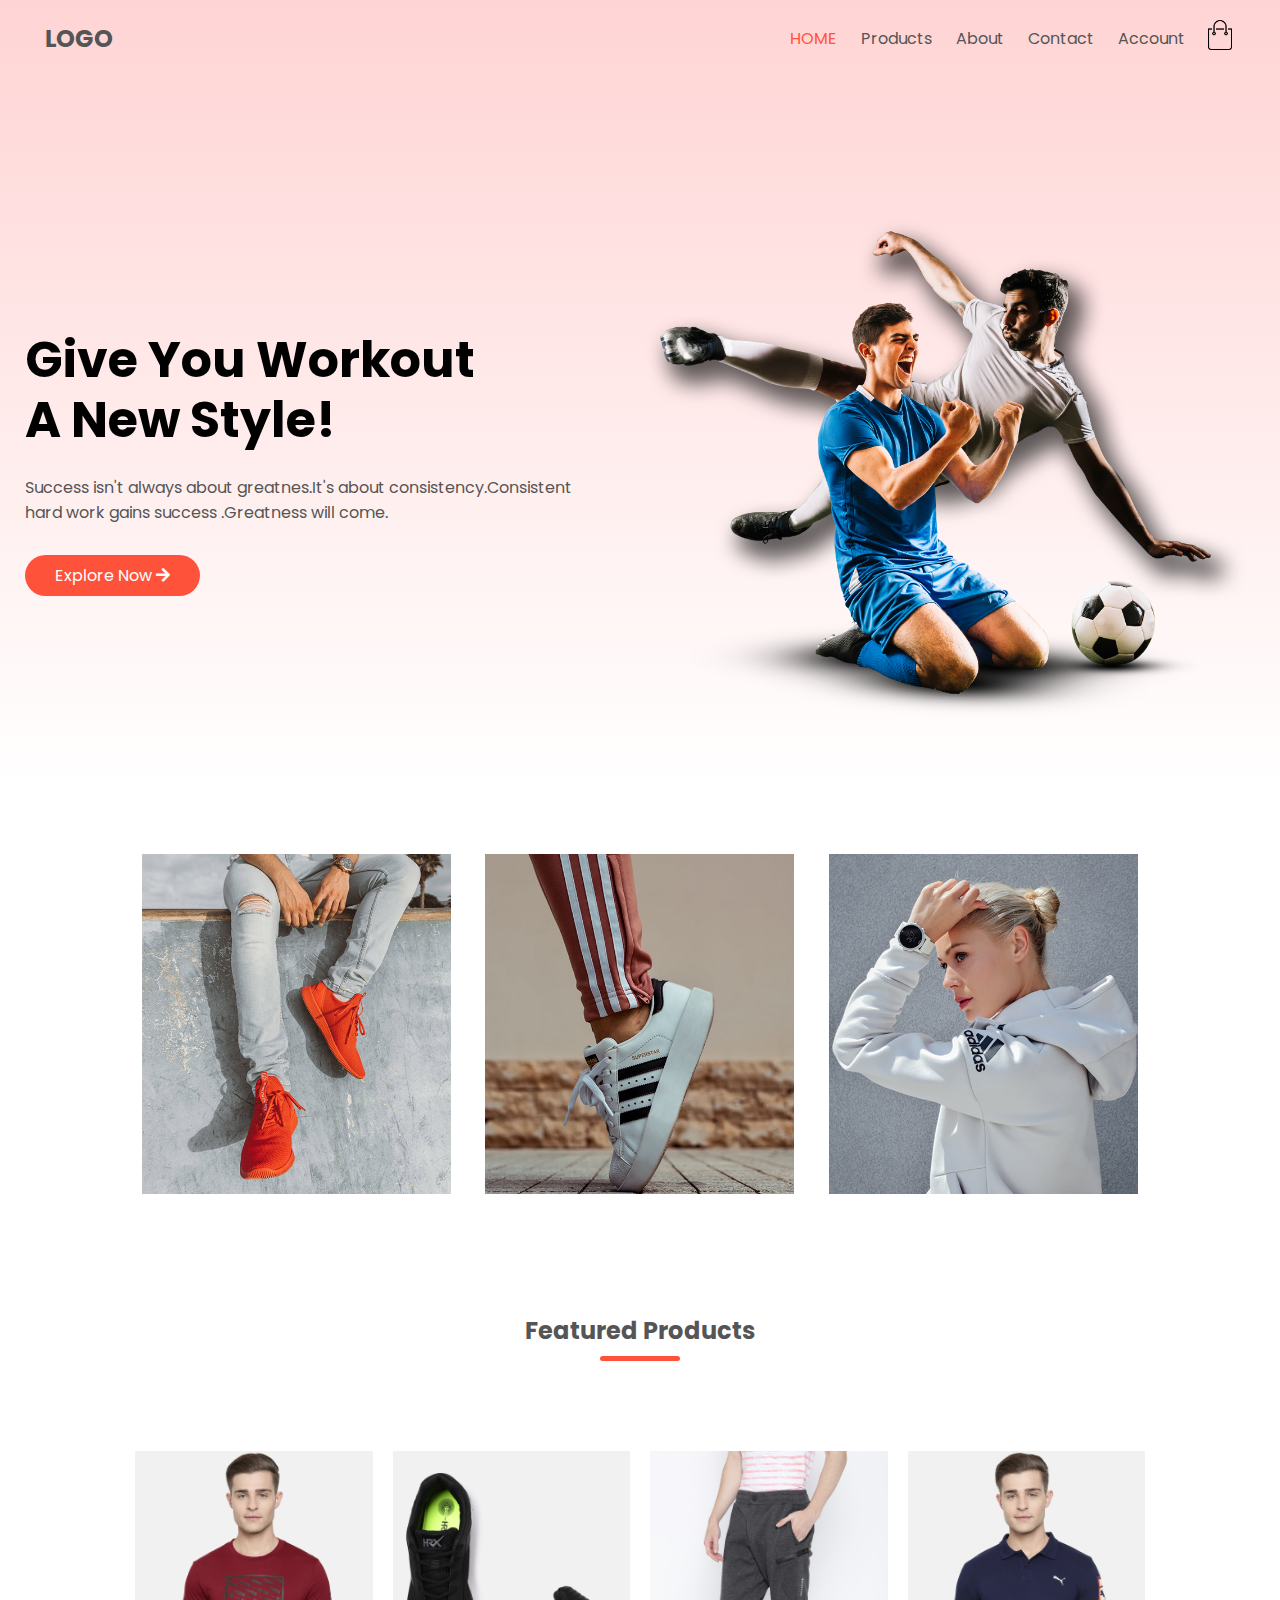
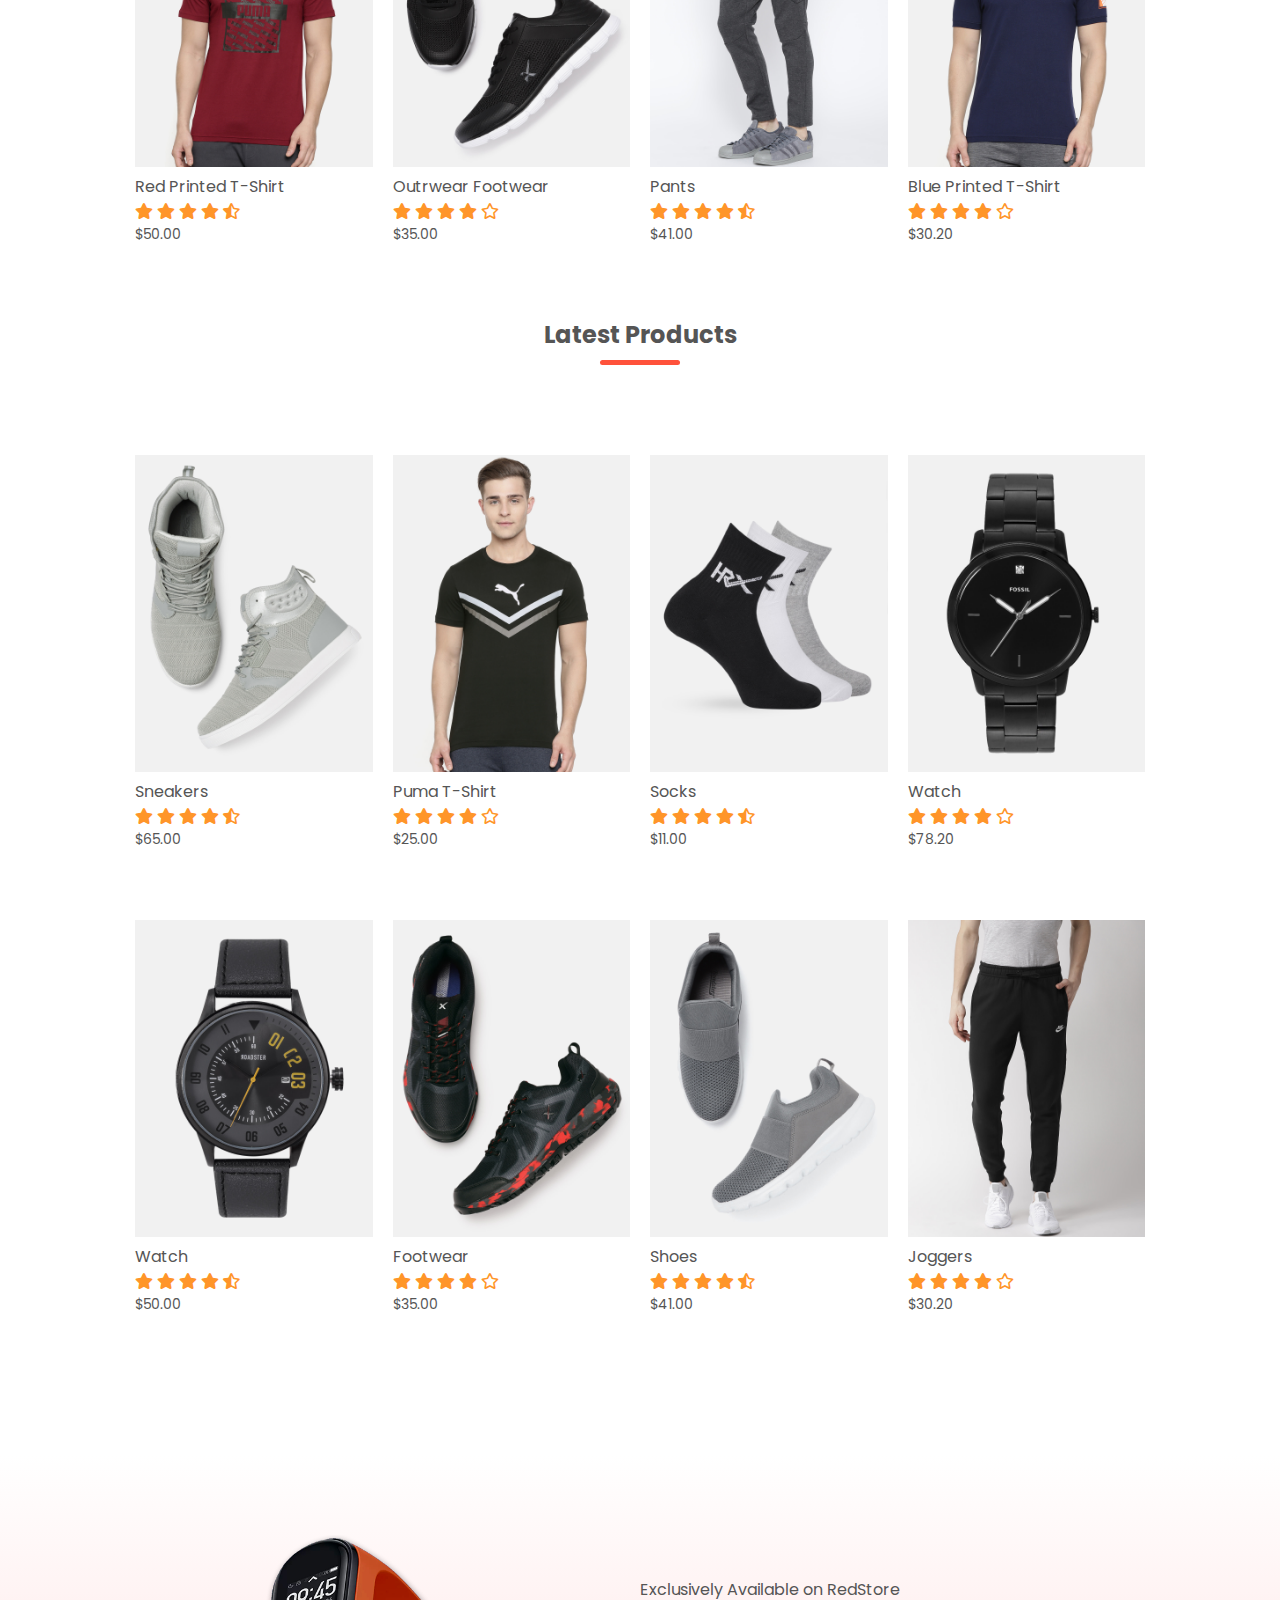
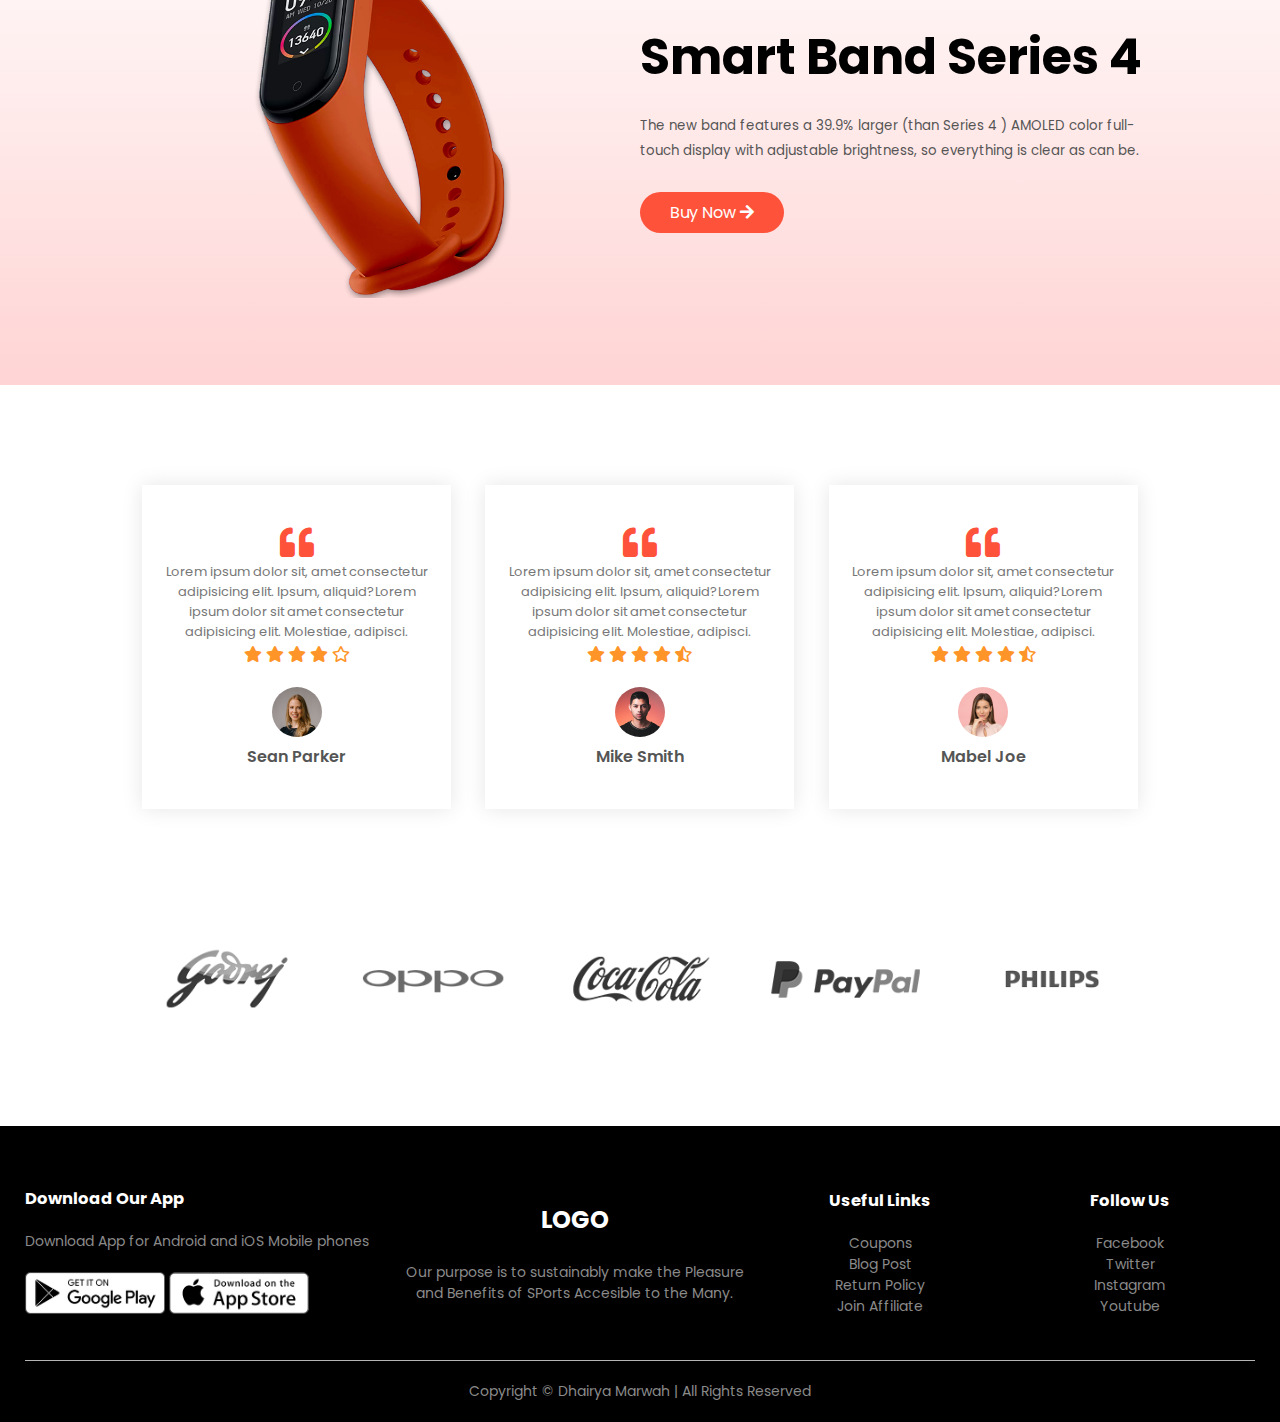
<file: index.html>
<!DOCTYPE html>
<html lang="en">

<head>
    <meta charset="UTF-8" />
    <meta http-equiv="X-UA-Compatible" content="IE=edge" />
    <meta name="viewport" content="width=device-width, initial-scale=1.0" />
    <title>Store | E-Commerce Website</title>
    <link rel="stylesheet" href="style.css" />
    <link rel="stylesheet" href="https://cdnjs.cloudflare.com/ajax/libs/font-awesome/5.15.3/css/all.min.css" />
    <style>
        .uppercase{
            text-transform: uppercase;
            /* font-size: 22px; */
            color: #ff523b;
        }
        
    </style>
</head>

<body>
    
    <div class="header">
        <div class="container">
            <div class="navbar">
                <div class="logo">
                   <!-- <a href="index.html"> <img src="images/logo.png" width="125px" alt="" /></a> -->
                   <a href="index.html"> <b>LOGO</b> </a>
                </div>
                <nav>
                    <ul id="menuitems">
                        <li><a href="#index.html" class="cool-link uppercase">Home</a></li>
                        <li><a href="products.html" class="cool-link">Products</a></li>
                        <li><a href="#" class="cool-link">About</a></li>
                        <li><a href="contact.html" class="cool-link  ">Contact</a></li>
                        <li><a href="account.html" class="cool-link">Account</a></li>
                    </ul>
                </nav>
               <a href="cart.html"> <img src="images/cart.png" width="30px " height="30px" alt="Cart" /></a>
                <img class="menu-icon" onclick="menutoggle()" src="images/menu.png"/>
            </div>

            <div class="row">
                <div class="col-2">
                    <h1>
                        Give You Workout <br />
                        A New Style!
                    </h1>
                    <p>
                        Success isn't always about greatnes.It's about
                        consistency.Consistent <br />
                        hard work gains success .Greatness will come.
                    </p>
                    <a href="products.html" class="btn">Explore Now <i class="fas fa-arrow-right"></i>
                    </a>
                </div>
                <div class="col-2">
                    <img src="images/image1.png" alt="" />
                </div>
            </div>
        </div>
    </div>

    <!-- feature category  -->

    <div class="categories">
        <div class="small-container">
            <div class="row">
                <div class="col-3">
                    <img src="images/category-1.jpg" alt="" />
                </div>
                <div class="col-3">
                    <img src="images/category-2.jpg" alt="" />
                </div>
                <div class="col-3">
                    <img src="images/category-3.jpg" alt="" />
                </div>
            </div>
        </div>
    </div>

    <!-- Featured Products  -->
    <div class="small-container">
        <h2 class="title">Featured Products</h2>
        <div class="row">
            <div class="col-4">
               <a href="productdetails.html"> <img src="images/product-1.jpg" alt="" /></a>
               <a href="productdetails.html"><h4>Red Printed T-Shirt</h4></a>
                <div class="rating">
                    <i class="fas fa-star"></i>
                    <i class="fas fa-star"></i>
                    <i class="fas fa-star"></i>
                    <i class="fas fa-star"></i>
                    <i class="fas fa-star-half-alt"></i>
                </div>
                <p>$50.00</p>
            </div>
            <div class="col-4">
                <img src="images/product-2.jpg" alt="" />
                <h4>Outrwear Footwear</h4>
                <div class="rating">
                    <i class="fas fa-star"></i>
                    <i class="fas fa-star"></i>
                    <i class="fas fa-star"></i>
                    <i class="fas fa-star"></i>
                    <i class="far fa-star"></i>
                </div>
                <p>$35.00</p>
            </div>
            <div class="col-4">
                <img src="images/product-3.jpg" alt="" />
                <h4>Pants</h4>
                <div class="rating">
                    <i class="fas fa-star"></i>
                    <i class="fas fa-star"></i>
                    <i class="fas fa-star"></i>
                    <i class="fas fa-star"></i>
                    <i class="fas fa-star-half-alt"></i>
                </div>
                <p>$41.00</p>
            </div>
            <div class="col-4">
                <img src="images/product-4.jpg" alt="" />
                <h4>Blue Printed T-Shirt</h4>
                <div class="rating">
                    <i class="fas fa-star"></i>
                    <i class="fas fa-star"></i>
                    <i class="fas fa-star"></i>
                    <i class="fas fa-star"></i>
                    <i class="far fa-star"></i>
                </div>
                <p>$30.20</p>
            </div>
        </div>
        <h2 class="title">Latest Products</h2>
        <div class="row">
            <div class="col-4">
                <img src="images/product-5.jpg" alt="" />
                <h4>Sneakers</h4>
                <div class="rating">
                    <i class="fas fa-star"></i>
                    <i class="fas fa-star"></i>
                    <i class="fas fa-star"></i>
                    <i class="fas fa-star"></i>
                    <i class="fas fa-star-half-alt"></i>
                </div>
                <p>$65.00</p>
            </div>
            <div class="col-4">
                <img src="images/product-6.jpg" alt="" />
                <h4>Puma T-Shirt</h4>
                <div class="rating">
                    <i class="fas fa-star"></i>
                    <i class="fas fa-star"></i>
                    <i class="fas fa-star"></i>
                    <i class="fas fa-star"></i>
                    <i class="far fa-star"></i>
                </div>
                <p>$25.00</p>
            </div>
            <div class="col-4">
                <img src="images/product-7.jpg" alt="" />
                <h4>Socks</h4>
                <div class="rating">
                    <i class="fas fa-star"></i>
                    <i class="fas fa-star"></i>
                    <i class="fas fa-star"></i>
                    <i class="fas fa-star"></i>
                    <i class="fas fa-star-half-alt"></i>
                </div>
                <p>$11.00</p>
            </div>
            <div class="col-4">
                <img src="images/product-8.jpg" alt="" />
                <h4>Watch</h4>
                <div class="rating">
                    <i class="fas fa-star"></i>
                    <i class="fas fa-star"></i>
                    <i class="fas fa-star"></i>
                    <i class="fas fa-star"></i>
                    <i class="far fa-star"></i>
                </div>
                <p>$78.20</p>
            </div>
        </div>
        <div class="row">
            <div class="col-4">
                <img src="images/product-9.jpg" alt="" />
                <h4>Watch</h4>
                <div class="rating">
                    <i class="fas fa-star"></i>
                    <i class="fas fa-star"></i>
                    <i class="fas fa-star"></i>
                    <i class="fas fa-star"></i>
                    <i class="fas fa-star-half-alt"></i>
                </div>
                <p>$50.00</p>
            </div>
            <div class="col-4">
                <img src="images/product-10.jpg" alt="" />
                <h4>Footwear</h4>
                <div class="rating">
                    <i class="fas fa-star"></i>
                    <i class="fas fa-star"></i>
                    <i class="fas fa-star"></i>
                    <i class="fas fa-star"></i>
                    <i class="far fa-star"></i>
                </div>
                <p>$35.00</p>
            </div>
            <div class="col-4">
                <img src="images/product-11.jpg" alt="" />
                <h4>Shoes</h4>
                <div class="rating">
                    <i class="fas fa-star"></i>
                    <i class="fas fa-star"></i>
                    <i class="fas fa-star"></i>
                    <i class="fas fa-star"></i>
                    <i class="fas fa-star-half-alt"></i>
                </div>
                <p>$41.00</p>
            </div>
            <div class="col-4">
                <img src="images/product-12.jpg" alt="" />
                <h4>Joggers</h4>
                <div class="rating">
                    <i class="fas fa-star"></i>
                    <i class="fas fa-star"></i>
                    <i class="fas fa-star"></i>
                    <i class="fas fa-star"></i>
                    <i class="far fa-star"></i>
                </div>
                <p>$30.20</p>
            </div>
        </div>
    </div>

    <!-- Offer  -->

    <div class="offer">
        <div class="small-container">
            <div class="row">
                <div class="col-2">
                    <img class="offer-img" src="images/exclusive.png" alt="" />
                </div>
                <div class="col-2">
                    <p>Exclusively Available on RedStore</p>
                    <h1>Smart Band Series 4</h1>
                    <small>The new band features a 39.9% larger (than Series 4 ) AMOLED
                        color full-touch display with adjustable brightness, so everything
                        is clear as can be.</small>
                    <a href="#" class="btn">Buy Now <i class="fas fa-arrow-right"></i>
                    </a>
                </div>
            </div>
        </div>
    </div>

    <!-- ------Testimonial --------------- -->
    <div class="testimonial">
        <div class="small-container">
            <div class="row">
                <div class="col-3">
                    <i class="fas fa-quote-left"></i>
                    <p>
                        Lorem ipsum dolor sit, amet consectetur adipisicing elit. Ipsum,
                        aliquid?Lorem ipsum dolor sit amet consectetur adipisicing elit.
                        Molestiae, adipisci.
                    </p>

                    <div class="rating">
                        <i class="fas fa-star"></i>
                        <i class="fas fa-star"></i>
                        <i class="fas fa-star"></i>
                        <i class="fas fa-star"></i>
                        <i class="far fa-star"></i>
                    </div>
                    <img src="images/user-1.png" alt="" />
                    <h3>Sean Parker</h3>
                </div>
                <div class="col-3">
                    <i class="fas fa-quote-left"></i>
                    <p>
                        Lorem ipsum dolor sit, amet consectetur adipisicing elit. Ipsum,
                        aliquid?Lorem ipsum dolor sit amet consectetur adipisicing elit.
                        Molestiae, adipisci.
                    </p>

                    <div class="rating">
                        <i class="fas fa-star"></i>
                        <i class="fas fa-star"></i>
                        <i class="fas fa-star"></i>
                        <i class="fas fa-star"></i>
                        <i class="fas fa-star-half-alt"></i>
                    </div>
                    <img src="images/user-2.png" alt="" />
                    <h3>Mike Smith</h3>
                </div>
                <div class="col-3">
                    <i class="fas fa-quote-left"></i>
                    <p>
                        Lorem ipsum dolor sit, amet consectetur adipisicing elit. Ipsum,
                        aliquid?Lorem ipsum dolor sit amet consectetur adipisicing elit.
                        Molestiae, adipisci.
                    </p>

                    <div class="rating">
                        <i class="fas fa-star"></i>
                        <i class="fas fa-star"></i>
                        <i class="fas fa-star"></i>
                        <i class="fas fa-star"></i>
                        <i class="fas fa-star-half-alt"></i>
                    </div>
                    <img src="images/user-3.png" alt="" />
                    <h3>Mabel Joe</h3>
                </div>
            </div>
        </div>
    </div>

    <!-- Brands ---- -->

    <div class="brands">
        <div class="small-container">
            <div class="row">
                <div class="col-5">
                    <img src="images/logo-godrej.png
                    " alt="" />
                </div>
                <div class="col-5">
                    <img src="images/logo-oppo.png" alt="" />
                </div>
                <div class="col-5">
                    <img src="images/logo-coca-cola.png" alt="" />
                </div>
                <div class="col-5">
                    <img src="images/logo-paypal.png" alt="" />
                </div>
                <div class="col-5">
                    <img src="images/logo-philips.png" alt="" />
                </div>
            </div>
        </div>
    </div>

    <!-- ----Footer -->
    <div class="footer">
        <div class="container">
            <div class="row">
                <div class="footer-col-1">
                    <h3>Download Our App</h3>
                    <p>Download App for Android and iOS Mobile phones</p>
                    <div class="app-logo">
                        <img src="images/play-store.png" alt="">
                        <img src="images/app-store.png" alt="">
                    </div>
                </div>
                <div class="footer-col-2">
                   <!-- <a href="index.html"> <img src="images/logo-white.png" alt=""></a> -->
                   <a href="index.html"> <b>LOGO</b> </a>
                    <p>Our purpose is to sustainably make the Pleasure and Benefits of SPorts Accesible to the Many.</p>
                </div>
                <div class="footer-col-3">
                    <h3>Useful Links</h3>
                    <ul>
                        <li>Coupons</li>
                        <li>Blog Post</li>
                        <li>Return Policy</li>
                        <li>Join Affiliate</li>
                    </ul>
                </div>
                <div class="footer-col-4">
                    <h3>Follow Us</h3>
                    <ul>
                        <li>Facebook</li>
                        <li>Twitter</li>
                        <li>Instagram</li>
                        <li>Youtube</li>
                    </ul>
                </div>
            </div>
            <hr>
            <p class="copyright">Copyright &copy; Dhairya Marwah | All Rights Reserved</p>
        </div>
    </div>

   
    <script src="script.js"></script>
    
</body>

</html>
</file>
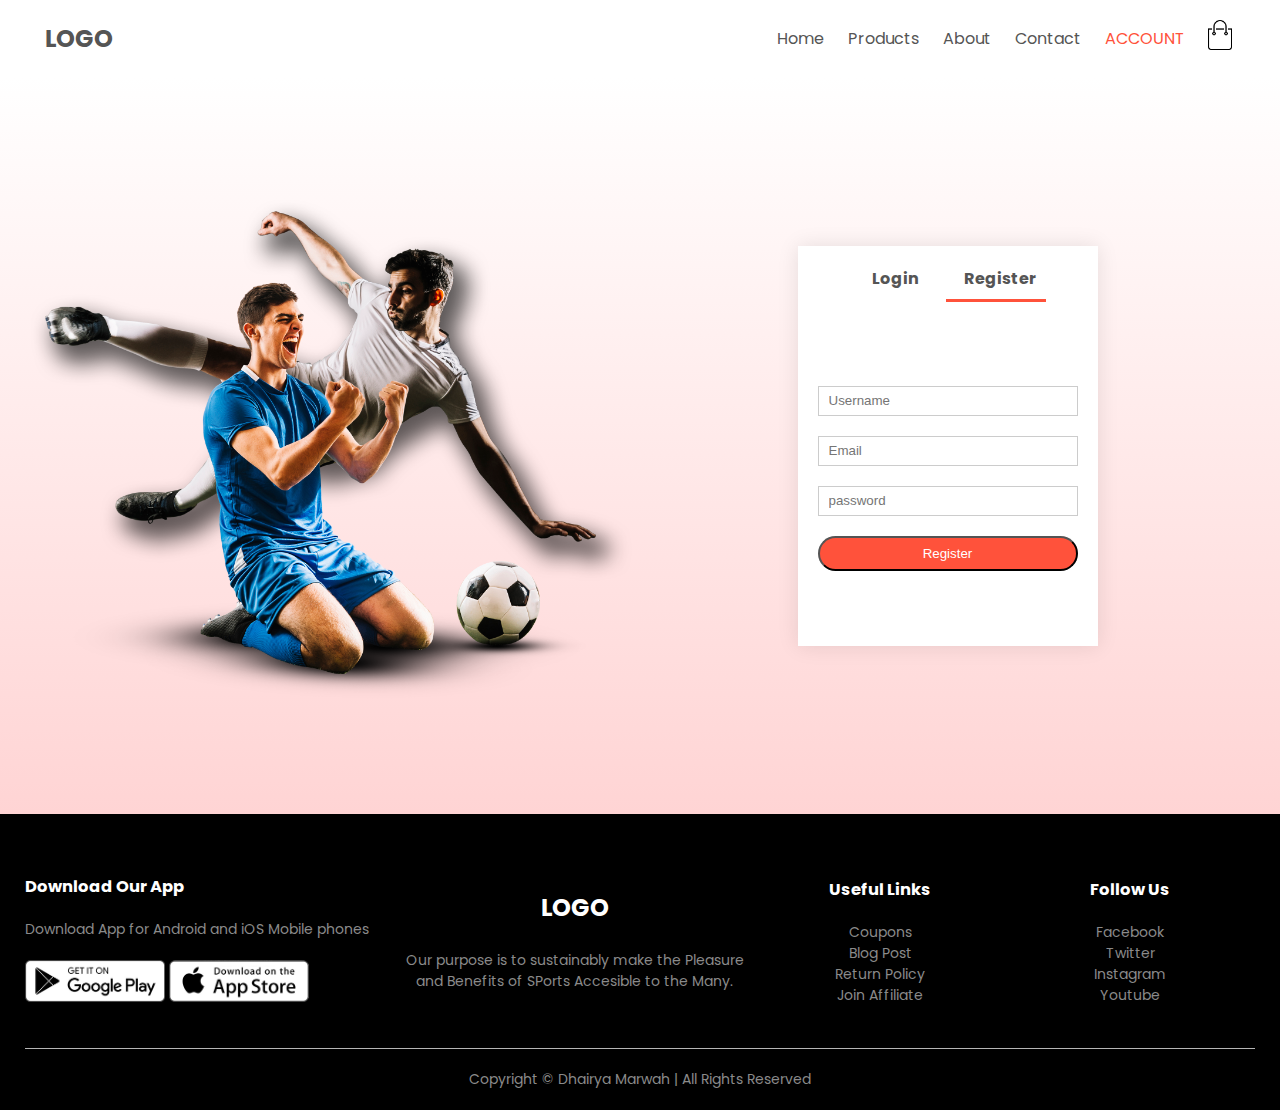
<file: account.html>
<!DOCTYPE html>
<html lang="en">

<head>
    <meta charset="UTF-8" />
    <meta http-equiv="X-UA-Compatible" content="IE=edge" />
    <meta name="viewport" content="width=device-width, initial-scale=1.0" />
    <title>Account - RedStore</title>
    <link rel="stylesheet" href="style.css" />
    <link rel="stylesheet" href="https://cdnjs.cloudflare.com/ajax/libs/font-awesome/5.15.3/css/all.min.css" />
    <style>
        .uppercase{
            text-transform: uppercase;
            /* font-size: 22px; */
            color: #ff523b;
        }
    </style>
</head>

<body>
    
        <div class="container">
            <div class="navbar">
                <div class="logo">
                    <!-- <a href="index.html"> <img src="images/logo.png" width="125px" alt="" /></a> -->
                    <a href="index.html"> <b>LOGO</b> </a>
                </div>
                <nav>
                    <ul id="menuitems">
                        <li><a href="index.html" class="cool-link">Home</a></li>
                        <li><a href="products.html" class="cool-link">Products</a></li>
                        <li><a href="#" class="cool-link">About</a></li>
                        <li><a href="contact.html" class="cool-link">Contact</a></li>
                        <li><a href="account.html" class="cool-link uppercase">Account</a></li>
                    </ul>
                </nav>
                <a href="cart.html"> <img src="images/cart.png" width="30px " height="30px" alt="Cart" /></a>
                <img class="menu-icon" onclick="menutoggle()" src="images/menu.png"/>
            </div>
 
        </div>
    
 
   <!-- ------Account page---- -->
    

   <div class="account-page">
       <div class="container">
           <div class="row">
               <div class="col-2">
                    <img src="images/image1.png" width="100%" alt="">
               </div>
               <div class="col-2">
                   <div class="form-container">
                       <div class="form-btn">
                           <span onclick="login()">Login</span>
                           <span onclick="register()">Register</span>
                           <hr id="indicator">
                       </div>
                       <form id="loginform">
                           <input type="text" placeholder="Username">
                           <input type="password" placeholder="password">
                           <button type="Submit" class="btn">Login</button>
                           <a href="">Forgot Password</a>
                       </form>
                       
                       <form id="regform">
                           <input type="text" placeholder="Username">
                           <input type="email" placeholder="Email">
                           <input type="password" placeholder="password">
                           <button type="Submit" class="btn">Register</button>
                          
                       </form>
                   </div>
               </div>
           </div>
       </div>
   </div>
  

    <!-- ----Footer -->
    <div class="footer">
        <div class="container">
            <div class="row">
                <div class="footer-col-1">
                    <h3>Download Our App</h3>
                    <p>Download App for Android and iOS Mobile phones</p>
                    <div class="app-logo">
                        <img src="images/play-store.png" alt="">
                        <img src="images/app-store.png" alt="">
                    </div>
                </div>
                <div class="footer-col-2">
                    <!-- <a href="index.html"> <img src="images/logo-white.png" alt=""></a> -->
                    <a href="index.html"> <b>LOGO</b> </a>
                    <p>Our purpose is to sustainably make the Pleasure and Benefits of SPorts Accesible to the Many.</p>
                </div>
                <div class="footer-col-3">
                    <h3>Useful Links</h3>
                    <ul>
                        <li>Coupons</li>
                        <li>Blog Post</li>
                        <li>Return Policy</li>
                        <li>Join Affiliate</li>
                    </ul>
                </div>
                <div class="footer-col-4">
                    <h3>Follow Us</h3>
                    <ul>
                        <li>Facebook</li>
                        <li>Twitter</li>
                        <li>Instagram</li>
                        <li>Youtube</li>
                    </ul>
                </div>
            </div>
            <hr>
            <p class="copyright">Copyright &copy; Dhairya Marwah | All Rights Reserved</p>
        </div>
    </div>

    <script src="script.js"></script>
    <script>
        let loginform=document.getElementById("loginform")
        let indicator=document.getElementById("indicator")
        let regform=document.getElementById("regform")

        function register(){
            loginform.style.transform="translateX(0px)"
            regform.style.transform="translateX(0px)"
            indicator.style.transform="translateX(100px)"
        }
        function login(){
            regform.style.transform="translateX(300px)"
            loginform.style.transform="translateX(300px)"
            indicator.style.transform="translateX(0px)"
        }
    </script>
</body>

</html>
</file>
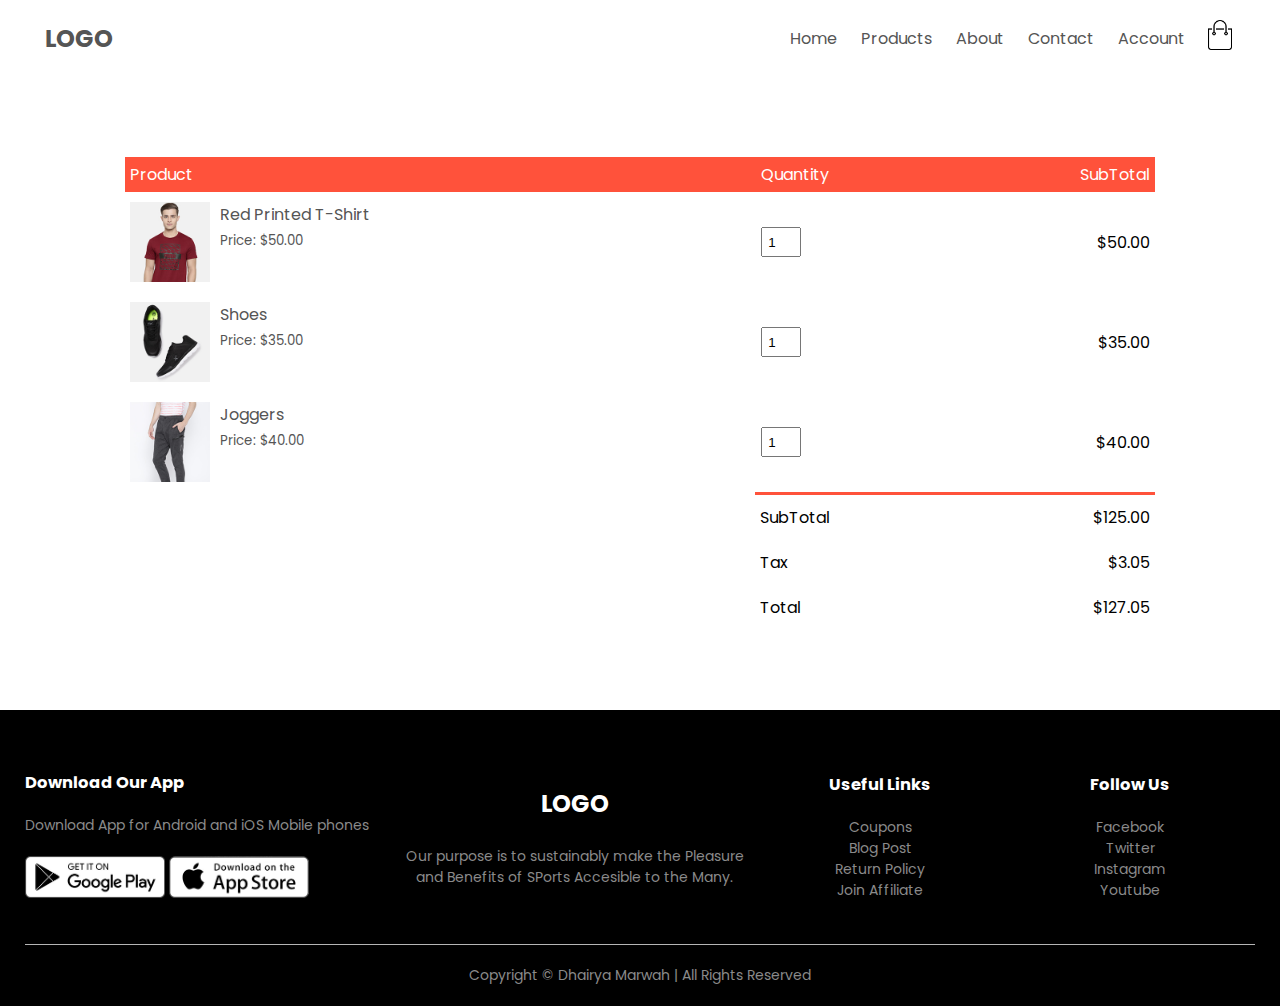
<file: cart.html>
<!DOCTYPE html>
<html lang="en">

<head>
    <meta charset="UTF-8" />
    <meta http-equiv="X-UA-Compatible" content="IE=edge" />
    <meta name="viewport" content="width=device-width, initial-scale=1.0" />
    <title>Your Cart - RedStore</title>
    <link rel="stylesheet" href="style.css" />
    <link rel="stylesheet" href="https://cdnjs.cloudflare.com/ajax/libs/font-awesome/5.15.3/css/all.min.css" />
    
</head>

<body>
    
        <div class="container">
            <div class="navbar">
                <div class="logo">
                    <!-- <a href="index.html"> <img src="images/logo.png" width="125px" alt="" /></a> -->
                    <a href="index.html"> <b>LOGO</b> </a>
                </div>
                <nav>
                    <ul id="menuitems">
                        <li><a href="index.html" class="cool-link">Home</a></li>
                        <li><a href="products.html" class="cool-link">Products</a></li>
                        <li><a href="#" class="cool-link">About</a></li>
                        <li><a href="contact.html" class="cool-link">Contact</a></li>
                        <li><a href="account.html" class="cool-link">Account</a></li>
                    </ul>
                </nav>
                <a href="cart.html" > <img src="images/cart.png" width="30px " height="30px" alt="Cart" /></a>
                <img class="menu-icon" onclick="menutoggle()" src="images/menu.png"/>
            </div>
 
        </div>
    
 
   <!-- ----Cart Item Details --------->
   <div class="small-container cart-page">
       <table>
           <tr>
               <th>Product</th>
               <th>Quantity</th>
               <th>SubTotal</th>
           </tr>
           <tr>
               <td>
                   <div class="cart-info">
                       <img src="images/buy-1.jpg" alt="">
                       <div>
                           <p>Red Printed T-Shirt</p>
                           <small>Price: $50.00</small>
                           <br>
                       </div>
                   </div>
               </td>
               <td><input type="number" value="1"></td>
               <td>$50.00</td>
           </tr>
           <tr>
               <td>
                   <div class="cart-info">
                       <img src="images/buy-2.jpg" alt="">
                       <div>
                           <p>Shoes</p>
                           <small>Price: $35.00</small>
                           <br>
                       </div>
                   </div>
               </td>
               <td><input type="number" value="1"></td>
               <td>$35.00</td>
           </tr>
           <tr>
               <td>
                   <div class="cart-info">
                       <img src="images/buy-3.jpg" alt="">
                       <div>
                           <p>Joggers</p>
                           <small>Price: $40.00</small>
                           <br>
                       </div>
                   </div>
               </td>
               <td><input type="number" value="1"></td>
               <td>$40.00</td>
           </tr>
       </table>
    
    <div class="total-price">
        <table>
            <tr>
                <td>SubTotal</td>
                <td>$125.00</td>
            </tr>
            <tr>
                <td>Tax</td>
                <td>$3.05</td>
            </tr>
            <tr>
                <td>Total</td>
                <td>$127.05</td>
            </tr>
        </table>
    </div>

   </div>


    

  

    <!-- ----Footer -->
    <div class="footer">
        <div class="container">
            <div class="row">
                <div class="footer-col-1">
                    <h3>Download Our App</h3>
                    <p>Download App for Android and iOS Mobile phones</p>
                    <div class="app-logo">
                        <img src="images/play-store.png" alt="">
                        <img src="images/app-store.png" alt="">
                    </div>
                </div>
                <div class="footer-col-2">
                    <!-- <a href="index.html"> <img src="images/logo-white.png" alt=""></a> -->
                    <a href="index.html"> <b>LOGO</b> </a>
                    <p>Our purpose is to sustainably make the Pleasure and Benefits of SPorts Accesible to the Many.</p>
                </div>
                <div class="footer-col-3">
                    <h3>Useful Links</h3>
                    <ul>
                        <li>Coupons</li>
                        <li>Blog Post</li>
                        <li>Return Policy</li>
                        <li>Join Affiliate</li>
                    </ul>
                </div>
                <div class="footer-col-4">
                    <h3>Follow Us</h3>
                    <ul>
                        <li>Facebook</li>
                        <li>Twitter</li>
                        <li>Instagram</li>
                        <li>Youtube</li>
                    </ul>
                </div>
            </div>
            <hr>
            <p class="copyright">Copyright &copy; Dhairya Marwah | All Rights Reserved</p>
        </div>
    </div>

    <script src="script.js"></script>
</body>

</html>
</file>
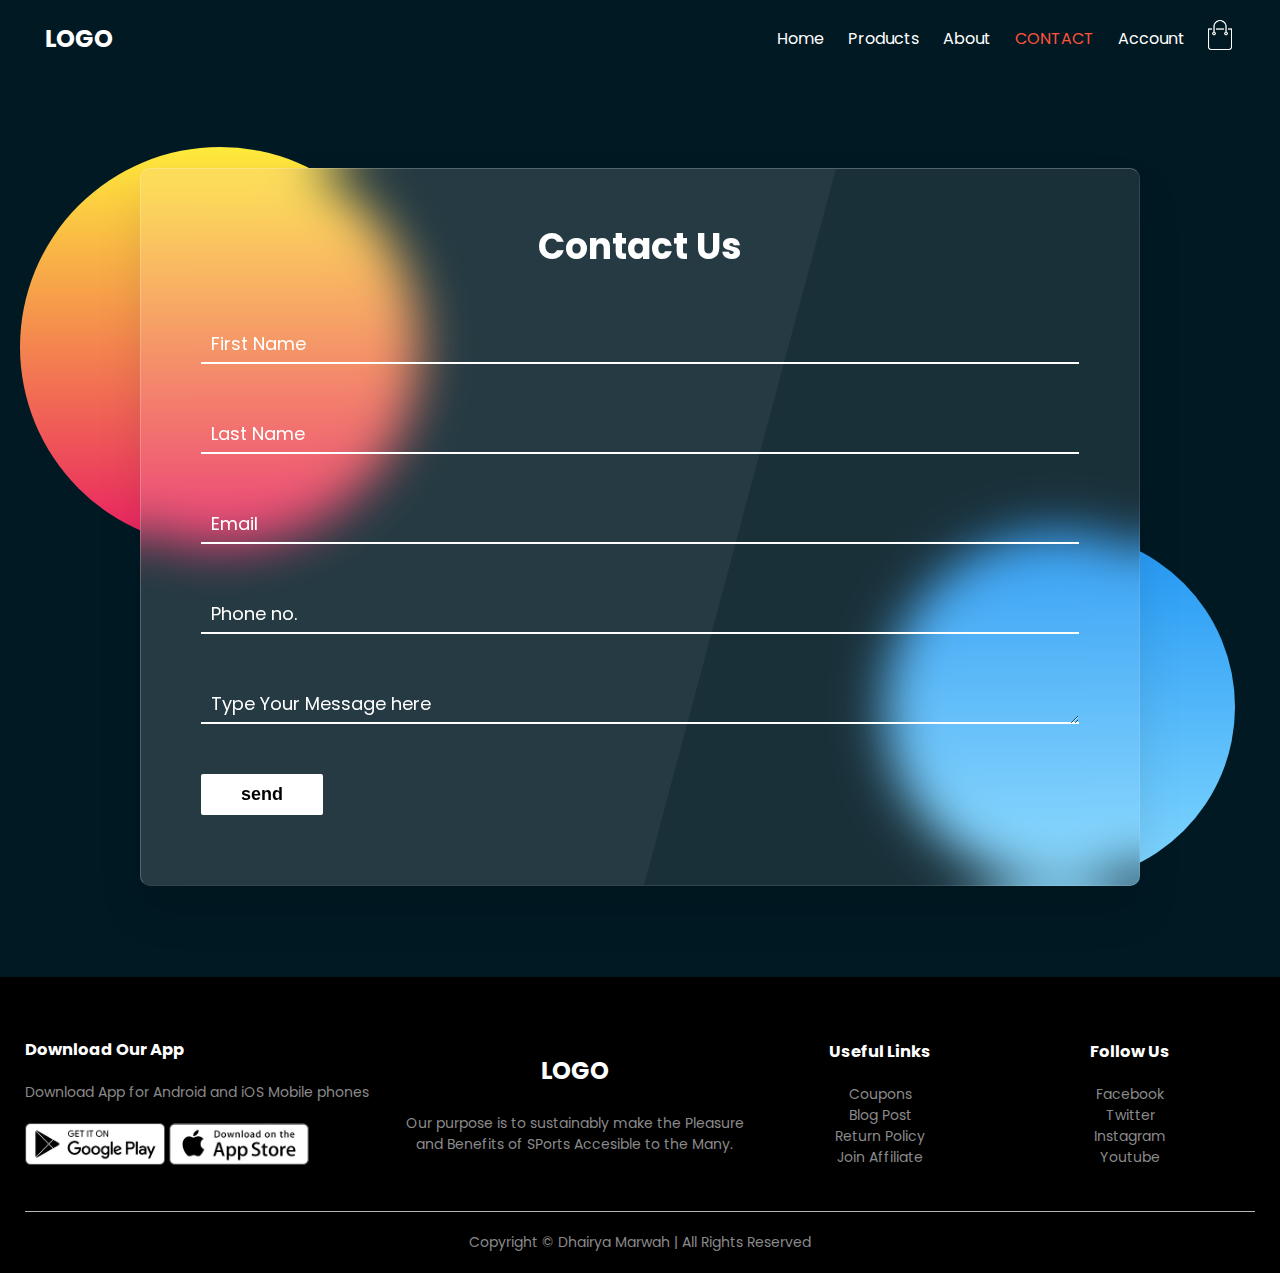
<file: contact.html>
<!DOCTYPE html>
<html lang="en">

 <head>
    <meta charset="UTF-8" />
    <meta http-equiv="X-UA-Compatible" content="IE=edge" />
    <meta name="viewport" content="width=device-width, initial-scale=1.0" />
    <title>Contact Us - RedStore</title>
    <link rel="stylesheet" href="style.css" />
    <link rel="stylesheet" href="https://cdnjs.cloudflare.com/ajax/libs/font-awesome/5.15.3/css/all.min.css" />
    <style>
        body{
            background: #001923;
        }
        nav ul li a{
            color: #fff;
        }
        .cart-whitechange img{
            filter: brightness(0) invert(1);
        }
        .menu-icon {
            filter: brightness(0) invert(1);
        }
        .uppercase{
            text-transform: uppercase;
            /* font-size: 20px; */
            color: #ff523b;
        }
        .logo a{
            font-size: 24px;
            color: #fff;
        }
        
        @media only screen and (max-width:800px){
            nav ul li a{
                color: #000;
            }
        }
    </style>
 </head>

    <body>
    
        <div class="container temp-color">
            <div class="navbar">
                <div class="logo">
                    <!-- <a href="index.html"> <img src="images/logo-white.png"  width="125px" alt="" /></a> -->
                    <a href="index.html"> <b>LOGO</b> </a>
                    
                </div>
                <nav>
                    <ul id="menuitems">
                        <li><a href="index.html" class="cool-link">Home</a></li>
                        <li><a href="products.html" class="cool-link">Products</a></li>
                        <li><a href="#" class="cool-link">About</a></li>
                        <li><a href="contact.html" class="cool-link uppercase"  > Contact </a></li>
                        <li><a href="account.html" class="cool-link">Account</a></li>
                    </ul>
                </nav>
                <a href="cart.html" class="cart-whitechange" > <img src="images/cart.png" width="30px " height="30px" alt="Cart" /></a>
                <img class="menu-icon" onclick="menutoggle()" src="images/menu.png"/>
            </div>
 
        </div>
        

     <section>
       <div class="contact-container">
           <h2>Contact Us</h2>
        <div class="row100">
           <div class="column">
              <div class="inputbox">
                  <input type="text" required="required">
                  <span class="text">First Name</span>
                  <span class="line"></span>
              </div>
           </div>
           <div class="column">
              <div class="inputbox">
                  <input type="text" required="required">
                  <span class="text">Last Name</span>
                  <span class="line"></span>
              </div>
           </div>
        </div>
        <div class="row100">
           <div class="column">
              <div class="inputbox">
                  <input type="text" required="required">
                  <span class="text">Email</span>
                  <span class="line"></span>
              </div>
           </div>
           <div class="column">
              <div class="inputbox">
                  <input type="text" required="required">
                  <span class="text">Phone no.</span>
                  <span class="line"></span>
              </div>
           </div>
        </div>
        
        <div class="row100">
            <div class="column">
                <div class="inputbox textarea">
                    <textarea required="required"></textarea>
                    <span class="text">Type Your Message here</span>
                    <span class="line"></span>
                </div>
            </div>
        </div>
        <div class="row100">
            <div class="column">
                <input  type="submit" value="send">
            </div>
        </div>
    </div>   


     </section>







     <!-- ----Footer -->
     <div class="footer">
        <div class="container">
            <div class="row">
                <div class="footer-col-1">
                    <h3>Download Our App</h3>
                    <p>Download App for Android and iOS Mobile phones</p>
                    <div class="app-logo">
                        <img src="images/play-store.png" alt="">
                        <img src="images/app-store.png" alt="">
                    </div>
                </div>
                <div class="footer-col-2">
                    <!-- <a href="index.html"> <img src="images/logo-white.png" alt=""></a> -->
                    <a href="index.html"> <b>LOGO</b> </a>
                    <p>Our purpose is to sustainably make the Pleasure and Benefits of SPorts Accesible to the Many.</p>
                </div>
                <div class="footer-col-3">
                    <h3>Useful Links</h3>
                    <ul>
                        <li>Coupons</li>
                        <li>Blog Post</li>
                        <li>Return Policy</li>
                        <li>Join Affiliate</li>
                    </ul>
                </div>
                <div class="footer-col-4">
                    <h3>Follow Us</h3>
                    <ul>
                        <li>Facebook</li>
                        <li>Twitter</li>
                        <li>Instagram</li>
                        <li>Youtube</li>
                    </ul>
                </div>
            </div>
            <hr>
            <p class="copyright">Copyright &copy; Dhairya Marwah | All Rights Reserved</p>
        </div>
     </div>

     <script src="script.js"></script>
    
    </body>

</html>
</file>
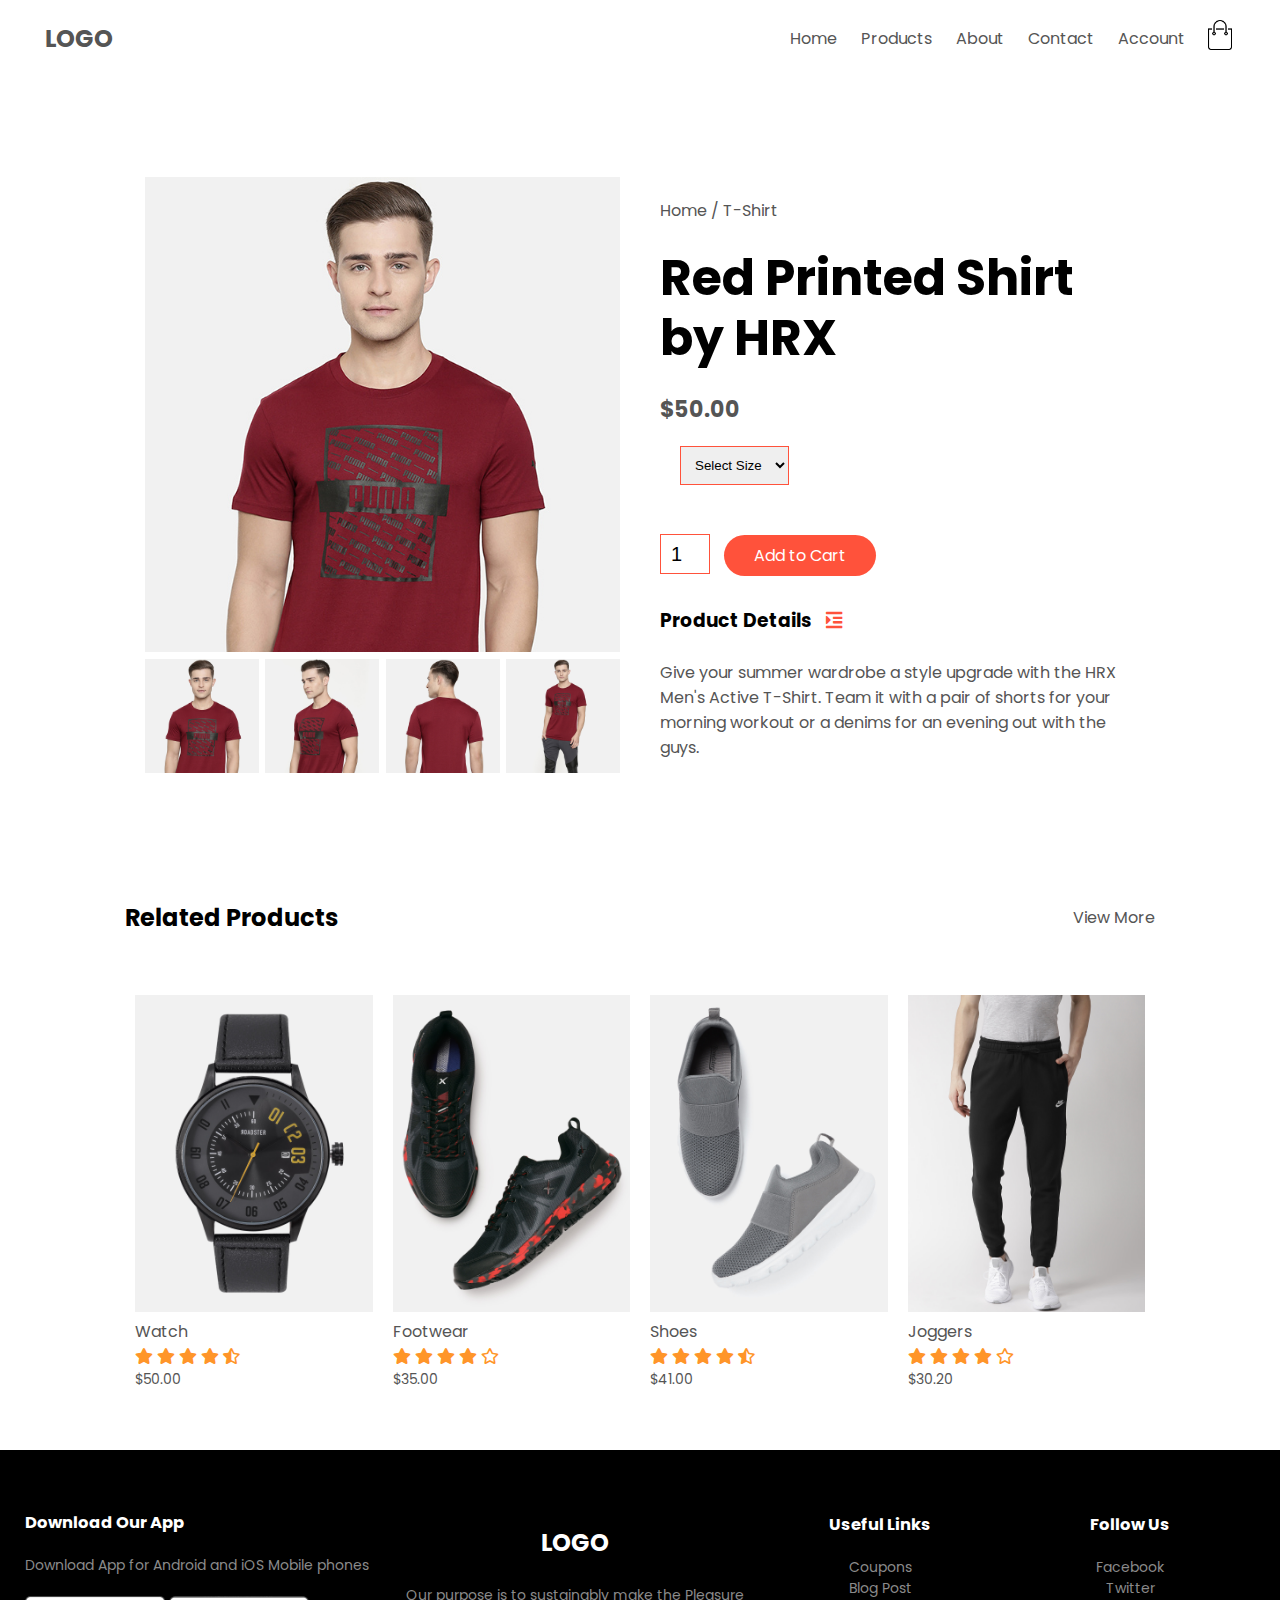
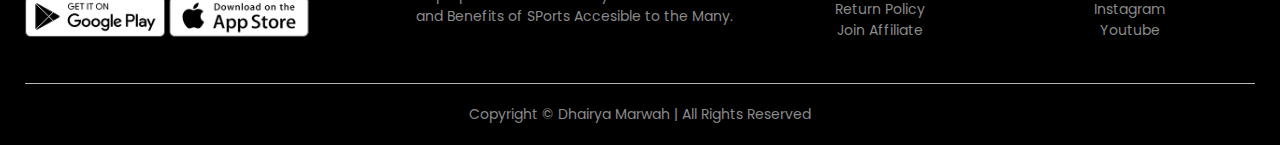
<file: productdetails.html>
<!DOCTYPE html>
<html lang="en">

<head>
    <meta charset="UTF-8" />
    <meta http-equiv="X-UA-Compatible" content="IE=edge" />
    <meta name="viewport" content="width=device-width, initial-scale=1.0" />
    <title>Product Details - RedStore</title>
    <link rel="stylesheet" href="style.css" />
    <link rel="stylesheet" href="https://cdnjs.cloudflare.com/ajax/libs/font-awesome/5.15.3/css/all.min.css" />
</head>

<body>
    
        <div class="container">
            <div class="navbar">
                <div class="logo">
                    <!-- <a href="index.html"> <img src="images/logo.png" width="125px" alt="" /></a> -->
                    <a href="index.html"> <b>LOGO</b> </a>
                </div>
                <nav>
                    <ul id="menuitems">
                        <li><a href="index.html" class="cool-link">Home</a></li>
                        <li><a href="products.html" class="cool-link">Products</a></li>
                        <li><a href="#" class="cool-link">About</a></li>
                        <li><a href="contact.html" class="cool-link">Contact</a></li>
                        <li><a href="account.html" class="cool-link">Account</a></li>
                    </ul>
                </nav>
                <a href="cart.html"> <img src="images/cart.png" width="30px " height="30px" alt="Cart" /></a>
                <img class="menu-icon" onclick="menutoggle()" src="images/menu.png"/>
            </div>
 
        </div>
    
 
        <!-- -----Single Product Details-- -->
        

        <div class="small-container single-product">
            <div class="row">
                <div class="col-2">
                    <img src="images/gallery-1.jpg" width="100%" id="productImg" alt="">

                    <div class="small-img-row">
                        <div class="small-img-col">
                            <img src="images/gallery-1.jpg" width="100%" class="small-img" alt="">
                        </div>
                    
                    
                        <div class="small-img-col">
                            <img src="images/gallery-2.jpg" width="100%" class="small-img" alt="">
                        </div>
                    
                    
                        <div class="small-img-col">
                            <img src="images/gallery-3.jpg" width="100%" class="small-img" alt="">
                        </div>
                    
                    
                        <div class="small-img-col">
                            <img src="images/gallery-4.jpg" width="100%" class="small-img" alt="">
                        </div>
                    </div>

                </div>
                <div class="col-2">
                    <p>Home / T-Shirt</p>
                    <h1>Red Printed Shirt by HRX</h1>
                    <h4>$50.00</h4>
                    <select >
                        <option>Select Size</option>
                        <option>XXl</option>
                        <option>XL</option>
                        <option>L</option>
                        <option>M</option>
                        <option>S</option>
                    </select>
                    <input type="number" value="1">
                    <a href="cart.html" class="btn">Add to Cart</a>
                    <h3>Product Details <i class="fas fa-indent"></i> </h3>
                    <br>
                    <p>Give your summer wardrobe a style upgrade with the HRX Men's Active T-Shirt. Team it with a pair of shorts for your morning workout or a denims for an evening out with the guys.</p>
                </div>
            </div>
        </div>


<!-- ---title--- -->


         <div class="small-container">
             <div class="row row-2">
                <h2>Related Products</h2>
                <p>View More</p>
             </div>
         </div>


    <div class="small-container">
        
        
        
        
        <div class="row">
            <div class="col-4">
                <img src="images/product-9.jpg" alt="" />
                <h4>Watch</h4>
                <div class="rating">
                    <i class="fas fa-star"></i>
                    <i class="fas fa-star"></i>
                    <i class="fas fa-star"></i>
                    <i class="fas fa-star"></i>
                    <i class="fas fa-star-half-alt"></i>
                </div>
                <p>$50.00</p>
            </div>
            <div class="col-4">
                <img src="images/product-10.jpg" alt="" />
                <h4>Footwear</h4>
                <div class="rating">
                    <i class="fas fa-star"></i>
                    <i class="fas fa-star"></i>
                    <i class="fas fa-star"></i>
                    <i class="fas fa-star"></i>
                    <i class="far fa-star"></i>
                </div>
                <p>$35.00</p>
            </div>
            <div class="col-4">
                <img src="images/product-11.jpg" alt="" />
                <h4>Shoes</h4>
                <div class="rating">
                    <i class="fas fa-star"></i>
                    <i class="fas fa-star"></i>
                    <i class="fas fa-star"></i>
                    <i class="fas fa-star"></i>
                    <i class="fas fa-star-half-alt"></i>
                </div>
                <p>$41.00</p>
            </div>
            <div class="col-4">
                <img src="images/product-12.jpg" alt="" />
                <h4>Joggers</h4>
                <div class="rating">
                    <i class="fas fa-star"></i>
                    <i class="fas fa-star"></i>
                    <i class="fas fa-star"></i>
                    <i class="fas fa-star"></i>
                    <i class="far fa-star"></i>
                </div>
                <p>$30.20</p>
            </div>
        </div>
        
        
    </div>

    

  

    <!-- ----Footer -->
    <div class="footer">
        <div class="container">
            <div class="row">
                <div class="footer-col-1">
                    <h3>Download Our App</h3>
                    <p>Download App for Android and iOS Mobile phones</p>
                    <div class="app-logo">
                        <img src="images/play-store.png" alt="">
                        <img src="images/app-store.png" alt="">
                    </div>
                </div>
                <div class="footer-col-2">
                    <!-- <a href="index.html"> <img src="images/logo-white.png" alt=""></a> -->
                    <a href="index.html"> <b>LOGO</b> </a>
                    <p>Our purpose is to sustainably make the Pleasure and Benefits of SPorts Accesible to the Many.</p>
                </div>
                <div class="footer-col-3">
                    <h3>Useful Links</h3>
                    <ul>
                        <li>Coupons</li>
                        <li>Blog Post</li>
                        <li>Return Policy</li>
                        <li>Join Affiliate</li>
                    </ul>
                </div>
                <div class="footer-col-4">
                    <h3>Follow Us</h3>
                    <ul>
                        <li>Facebook</li>
                        <li>Twitter</li>
                        <li>Instagram</li>
                        <li>Youtube</li>
                    </ul>
                </div>
            </div>
            <hr>
            <p class="copyright">Copyright &copy; Dhairya Marwah | All Rights Reserved</p>
        </div>
    </div>

    <script src="script.js"></script>
</body>

</html>
</file>
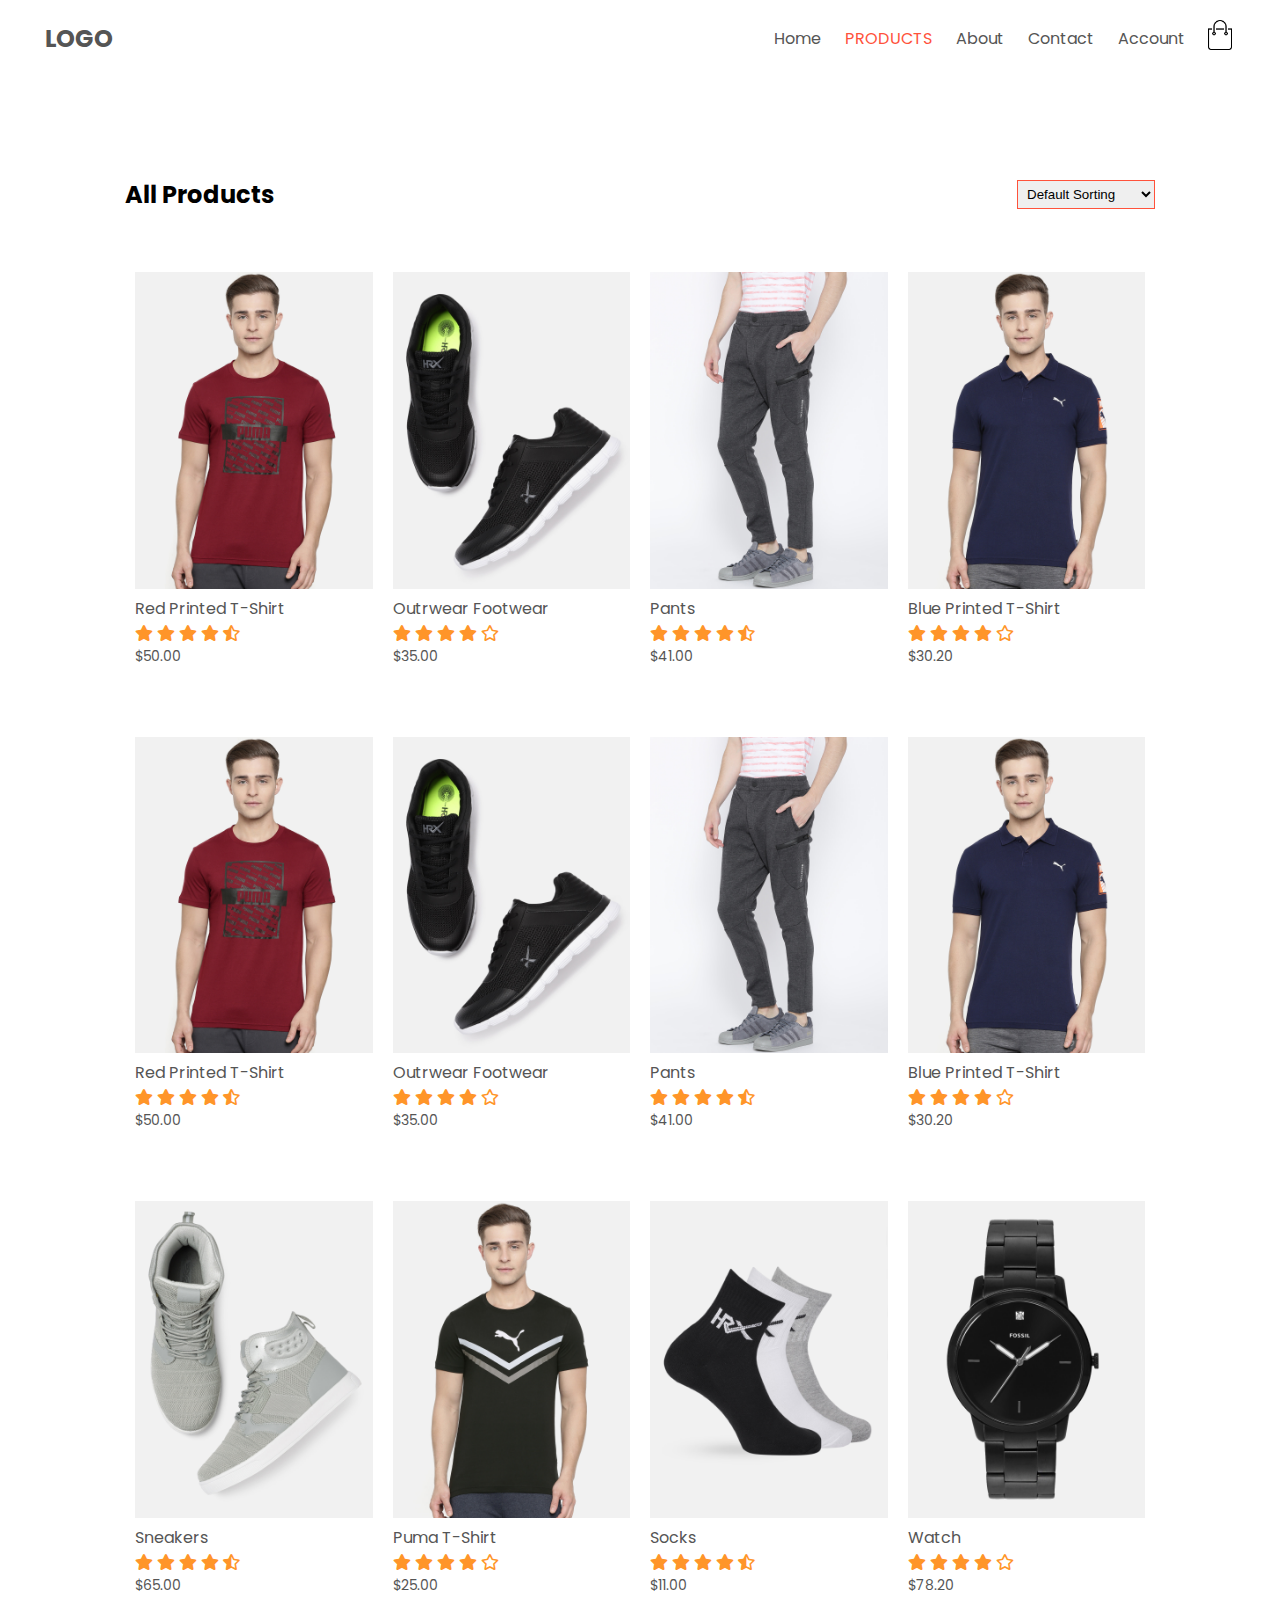
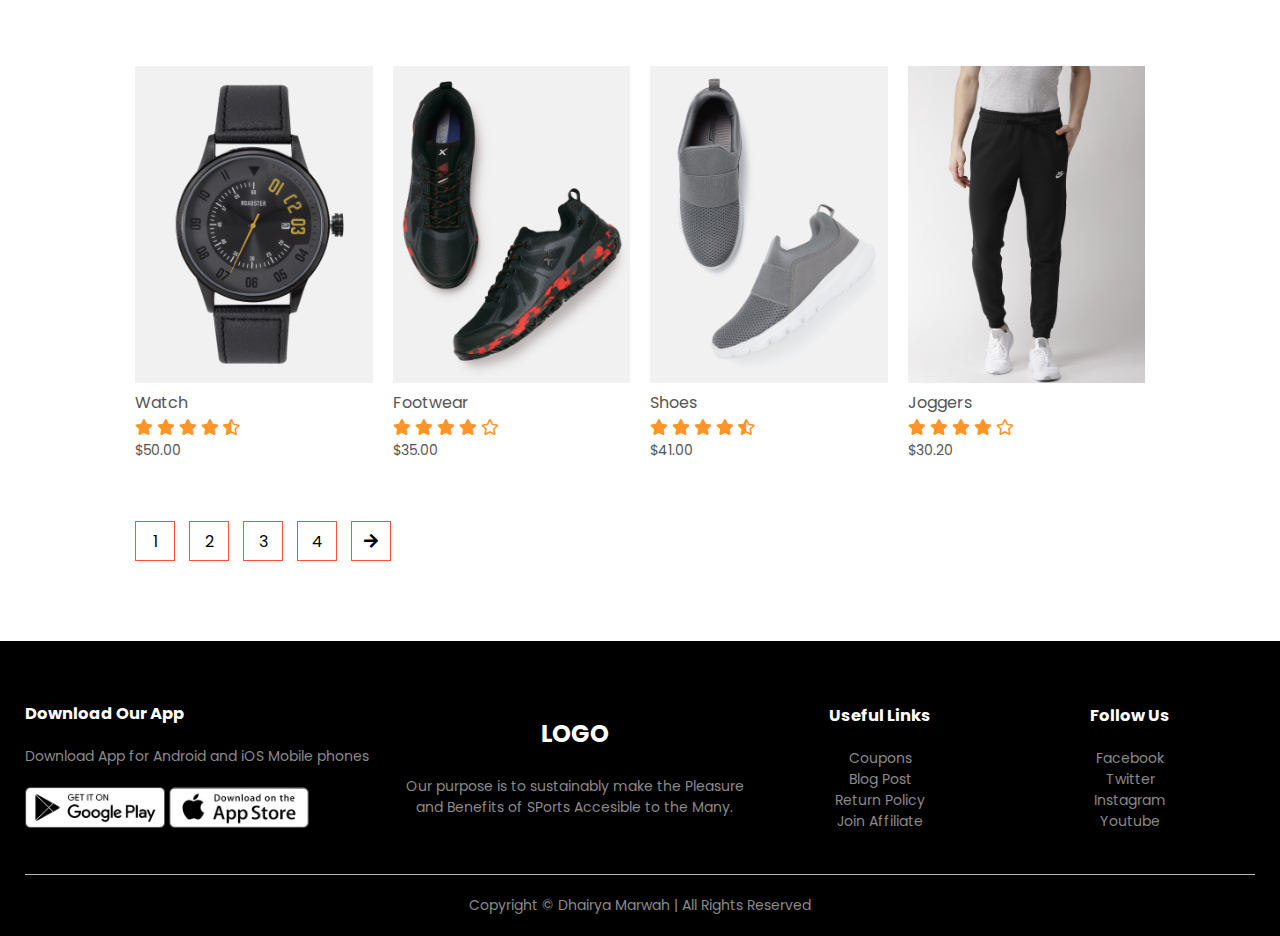
<file: products.html>
<!DOCTYPE html>
<html lang="en">

<head>
    <meta charset="UTF-8" />
    <meta http-equiv="X-UA-Compatible" content="IE=edge" />
    <meta name="viewport" content="width=device-width, initial-scale=1.0" />
    <title>All Products - RedStore</title>
    <link rel="stylesheet" href="style.css" />
    <link rel="stylesheet" href="https://cdnjs.cloudflare.com/ajax/libs/font-awesome/5.15.3/css/all.min.css" />
    <style>
        .uppercase{
            text-transform: uppercase;
            /* font-size: 22px; */
            color: #ff523b;
        }
    </style>
</head>

<body>
    
        <div class="container">
            <div class="navbar">
                <div class="logo">
                    <!-- <a href="index.html"> <img src="images/logo.png" width="125px" alt="" /></a> -->
                    <a href="index.html"> <b>LOGO</b> </a>
                </div>
                <nav>
                    <ul id="menuitems">
                        <li><a href="index.html" class="cool-link">Home</a></li>
                        <li><a href="products.html" class="cool-link uppercase">Products</a></li>
                        <li><a href="#" class="cool-link">About</a></li>
                        <li><a href="contact.html" class="cool-link">Contact</a></li>
                        <li><a href="account.html" class="cool-link">Account</a></li>
                    </ul>
                </nav>
                <a href="cart.html"> <img src="images/cart.png" width="30px " height="30px" alt="Cart" /></a>
                <img class="menu-icon" onclick="menutoggle()" src="images/menu.png"/>
            </div>

            
        </div>
    

    <div class="small-container">
        
        <div class="row row-2">
            <h2>All Products</h2>
            <select >
                <option >Default Sorting</option>
                <option >Sort by Price</option>
                <option >Sort by Popularity</option>
                <option >Sort by Rating</option>
                <option >Sort by Sale</option>
            </select>
        </div>

        <div class="row">
            <div class="col-4">
                <a href="productdetails.html"> <img src="images/product-1.jpg" alt="" /></a>
               <a href="productdetails.html"><h4>Red Printed T-Shirt</h4></a>
                <div class="rating">
                    <i class="fas fa-star"></i>
                    <i class="fas fa-star"></i>
                    <i class="fas fa-star"></i>
                    <i class="fas fa-star"></i>
                    <i class="fas fa-star-half-alt"></i>
                </div>
                <p>$50.00</p>
            </div>
            <div class="col-4">
                <img src="images/product-2.jpg" alt="" />
                <h4>Outrwear Footwear</h4>
                <div class="rating">
                    <i class="fas fa-star"></i>
                    <i class="fas fa-star"></i>
                    <i class="fas fa-star"></i>
                    <i class="fas fa-star"></i>
                    <i class="far fa-star"></i>
                </div>
                <p>$35.00</p>
            </div>
            <div class="col-4">
                <img src="images/product-3.jpg" alt="" />
                <h4>Pants</h4>
                <div class="rating">
                    <i class="fas fa-star"></i>
                    <i class="fas fa-star"></i>
                    <i class="fas fa-star"></i>
                    <i class="fas fa-star"></i>
                    <i class="fas fa-star-half-alt"></i>
                </div>
                <p>$41.00</p>
            </div>
            <div class="col-4">
                <img src="images/product-4.jpg" alt="" />
                <h4>Blue Printed T-Shirt</h4>
                <div class="rating">
                    <i class="fas fa-star"></i>
                    <i class="fas fa-star"></i>
                    <i class="fas fa-star"></i>
                    <i class="fas fa-star"></i>
                    <i class="far fa-star"></i>
                </div>
                <p>$30.20</p>
            </div>
        </div>

        <div class="row">
            <div class="col-4">
                <a href="productdetails.html"> <img src="images/product-1.jpg" alt="" /></a>
               <a href="productdetails.html"><h4>Red Printed T-Shirt</h4></a>
                <div class="rating">
                    <i class="fas fa-star"></i>
                    <i class="fas fa-star"></i>
                    <i class="fas fa-star"></i>
                    <i class="fas fa-star"></i>
                    <i class="fas fa-star-half-alt"></i>
                </div>
                <p>$50.00</p>
            </div>
            <div class="col-4">
                <img src="images/product-2.jpg" alt="" />
                <h4>Outrwear Footwear</h4>
                <div class="rating">
                    <i class="fas fa-star"></i>
                    <i class="fas fa-star"></i>
                    <i class="fas fa-star"></i>
                    <i class="fas fa-star"></i>
                    <i class="far fa-star"></i>
                </div>
                <p>$35.00</p>
            </div>
            <div class="col-4">
                <img src="images/product-3.jpg" alt="" />
                <h4>Pants</h4>
                <div class="rating">
                    <i class="fas fa-star"></i>
                    <i class="fas fa-star"></i>
                    <i class="fas fa-star"></i>
                    <i class="fas fa-star"></i>
                    <i class="fas fa-star-half-alt"></i>
                </div>
                <p>$41.00</p>
            </div>
            <div class="col-4">
                <img src="images/product-4.jpg" alt="" />
                <h4>Blue Printed T-Shirt</h4>
                <div class="rating">
                    <i class="fas fa-star"></i>
                    <i class="fas fa-star"></i>
                    <i class="fas fa-star"></i>
                    <i class="fas fa-star"></i>
                    <i class="far fa-star"></i>
                </div>
                <p>$30.20</p>
            </div>
        </div>
        <div class="row">
            <div class="col-4">
                <img src="images/product-5.jpg" alt="" />
                <h4>Sneakers</h4>
                <div class="rating">
                    <i class="fas fa-star"></i>
                    <i class="fas fa-star"></i>
                    <i class="fas fa-star"></i>
                    <i class="fas fa-star"></i>
                    <i class="fas fa-star-half-alt"></i>
                </div>
                <p>$65.00</p>
            </div>
            <div class="col-4">
                <img src="images/product-6.jpg" alt="" />
                <h4>Puma T-Shirt</h4>
                <div class="rating">
                    <i class="fas fa-star"></i>
                    <i class="fas fa-star"></i>
                    <i class="fas fa-star"></i>
                    <i class="fas fa-star"></i>
                    <i class="far fa-star"></i>
                </div>
                <p>$25.00</p>
            </div>
            <div class="col-4">
                <img src="images/product-7.jpg" alt="" />
                <h4>Socks</h4>
                <div class="rating">
                    <i class="fas fa-star"></i>
                    <i class="fas fa-star"></i>
                    <i class="fas fa-star"></i>
                    <i class="fas fa-star"></i>
                    <i class="fas fa-star-half-alt"></i>
                </div>
                <p>$11.00</p>
            </div>
            <div class="col-4">
                <img src="images/product-8.jpg" alt="" />
                <h4>Watch</h4>
                <div class="rating">
                    <i class="fas fa-star"></i>
                    <i class="fas fa-star"></i>
                    <i class="fas fa-star"></i>
                    <i class="fas fa-star"></i>
                    <i class="far fa-star"></i>
                </div>
                <p>$78.20</p>
            </div>
        </div>
        <div class="row">
            <div class="col-4">
                <img src="images/product-9.jpg" alt="" />
                <h4>Watch</h4>
                <div class="rating">
                    <i class="fas fa-star"></i>
                    <i class="fas fa-star"></i>
                    <i class="fas fa-star"></i>
                    <i class="fas fa-star"></i>
                    <i class="fas fa-star-half-alt"></i>
                </div>
                <p>$50.00</p>
            </div>
            <div class="col-4">
                <img src="images/product-10.jpg" alt="" />
                <h4>Footwear</h4>
                <div class="rating">
                    <i class="fas fa-star"></i>
                    <i class="fas fa-star"></i>
                    <i class="fas fa-star"></i>
                    <i class="fas fa-star"></i>
                    <i class="far fa-star"></i>
                </div>
                <p>$35.00</p>
            </div>
            <div class="col-4">
                <img src="images/product-11.jpg" alt="" />
                <h4>Shoes</h4>
                <div class="rating">
                    <i class="fas fa-star"></i>
                    <i class="fas fa-star"></i>
                    <i class="fas fa-star"></i>
                    <i class="fas fa-star"></i>
                    <i class="fas fa-star-half-alt"></i>
                </div>
                <p>$41.00</p>
            </div>
            <div class="col-4">
                <img src="images/product-12.jpg" alt="" />
                <h4>Joggers</h4>
                <div class="rating">
                    <i class="fas fa-star"></i>
                    <i class="fas fa-star"></i>
                    <i class="fas fa-star"></i>
                    <i class="fas fa-star"></i>
                    <i class="far fa-star"></i>
                </div>
                <p>$30.20</p>
            </div>
        </div>
        <div class="page-btn">
            <span>1</span>
            <span>2</span>
            <span>3</span>
            <span>4</span>
            <span> <i class="fas fa-arrow-right"></i></span>
        </div>
        
    </div>

    

  

    <!-- ----Footer -->
    <div class="footer">
        <div class="container">
            <div class="row">
                <div class="footer-col-1">
                    <h3>Download Our App</h3>
                    <p>Download App for Android and iOS Mobile phones</p>
                    <div class="app-logo">
                        <img src="images/play-store.png" alt="">
                        <img src="images/app-store.png" alt="">
                    </div>
                </div>
                <div class="footer-col-2">
                    <!-- <a href="index.html"> <img src="images/logo-white.png" alt=""></a> -->
                    <a href="index.html"> <b>LOGO</b> </a>
                    <p>Our purpose is to sustainably make the Pleasure and Benefits of SPorts Accesible to the Many.</p>
                </div>
                <div class="footer-col-3">
                    <h3>Useful Links</h3>
                    <ul>
                        <li>Coupons</li>
                        <li>Blog Post</li>
                        <li>Return Policy</li>
                        <li>Join Affiliate</li>
                    </ul>
                </div>
                <div class="footer-col-4">
                    <h3>Follow Us</h3>
                    <ul>
                        <li>Facebook</li>
                        <li>Twitter</li>
                        <li>Instagram</li>
                        <li>Youtube</li>
                    </ul>
                </div>
            </div>
            <hr>
            <p class="copyright">Copyright &copy; Dhairya Marwah | All Rights Reserved</p>
        </div>
    </div>

    <script src="script.js"></script>
</body>

</html>
</file>
<file: style.css>
@import url('https://fonts.googleapis.com/css2?family=Poppins:wght@300;400;500;600;700&display=swap');
*{
    margin: 0;
    padding: 0;
    box-sizing: border-box;
    text-decoration: none;
    list-style: none;
}
body{
    font-family: 'Poppins', sans-serif;
}


.navbar{
    display: flex;
    align-items: center;
    padding: 20px;
}
nav{
    flex: 1;
    text-align: right;
}
nav ul{
    display: inline-block;
}

nav ul li{
    display: inline-block;
    margin-right: 20px;
    transition: font-weight .3s;
}
nav ul li:hover{
    font-weight: bold;
}

.cool-link::after{
    content: "";
    display: block;
    width: 0;
    height: 2px;
    background: #ff523b;
    transition: width .5s;
}
.cool-link:hover::after {
    width: 100%;
    transition: width .5s;
}
 


a{
    color: #555;
}

p{
    color: #555;
}

.container{
    max-width: 1300px;
    margin: auto;
    padding-left:  25px;
    padding-right: 25px;
}

.row{
     display: flex;
    flex-wrap: wrap;
    align-items: center;
    justify-content: space-around;
}
.col-2{
    flex-basis: 50%;
    min-width: 300px;
}
.col-2 img{
    max-width: 100%;
    padding: 50px 0;
    transition:transform 1.5s ;
    transition-delay: 0.2s;
}
.col-2 img:hover{
    transform: scale(1.1);
}
.col-2 h1{
    font-size: 50px;
    line-height: 60px;
    margin: 25px 0;
}
.btn{
    display: inline-block;
    background-color: #ff523b;
    color: #fff;
    padding: 8px 30px;
    margin: 30px 0;
    border-radius: 30px;
    transition: background 0.5s ease-in-out;
}
.btn:hover{
    background: #563434;
    
}
.header{
    background: linear-gradient(#ffd4d4,#fff);
}
.header .row{
  margin-top: 70px;
}

.categories{
    margin: 70px 0;
}
.col-3{
    flex-basis: 30%;
    min-width: 250px;
    margin-bottom: 30px;
}
.col-3 img{
    width: 100%;
}

.small-container{
    max-width: 1080px;
    margin: auto;
    padding-left: 25px;
    padding-right: 25px;
}

.col-4{
    flex-basis: 25%;
    padding: 10px;
    min-width: 200px;
    margin-bottom: 50px;
}

.col-4 img{
    width: 100%;
    transition: all 0.5s;
}
.title{
    text-align: center;
    margin: 0 auto 80px;
    line-height: 60px;
    color: #555;
    position: relative;
}
.title::after{
    content: "";
    background: #ff523b;
    width: 80px;
    height: 5px;
    border-radius: 5px;
    position: absolute;
    left: 50%;
    bottom: 0;
    transform: translateX(-50%);
    transition:width 0.5s ;
}
.title:hover:after{
    width: 120px;
}
h4{
    color: #555;
    font-weight: normal;
}
.col-4 p{
    font-size: 14px;
}
.rating .fas{
    color: #FF9529;
}
.far{
    color: #FF9529;

}

.col-4 img:hover{
    transform: translateY(-5px);
    filter: blur(0.01rem);
    opacity: 0.9;
    box-shadow: 0.2px 0.2px 0.9px #000;
}

/* -------------offer--------------------  */

.offer{
    background: linear-gradient(#fff,#ffd4d4); 
    margin-top: 80px;
    padding: 30px 0;
}

.col-2 .offer-img{
    padding: 50px;
    transition: transform 2.5s  ;
    transition-delay: 0.2s;

}
.col-2 .offer-img:hover{
    /* transform: rotateX(45deg); */
    transform: rotate3d(0,0,0.2,6.284rad);
    transform-style: preserve-3d;
    /* transform: translate3d(-5px,-5px,-5px); */
}
.col-2 h1{
    font-size: 49px;
}
small{
    color: #555;
}

/* --------testimonial--------- */

.testimonial{
 padding-top: 100px;
}
.testimonial .col-3{
    text-align: center;
    padding: 40px 20px;
    box-shadow: 0 0 20px rgba(0,0,0,0.1);
    cursor: pointer;
    transition: all 0.5s;
}

.testimonial .col-3 img{
    object-fit: cover;
    width: 50px;
    margin-top: 20px;
    border-radius: 50%;
}

.testimonial .col-3:hover{
    transform: translateY(-10px);
    background-color: rgba(252, 252, 252,0.1);
}

.fa-quote-left{
    font-size: 34px;
    color: #ff523b;
}
.col-3 p{
    font-size: 13px;
    margin: 12px o;
    color: #777;
}
.testimonial .col-3 h3{
    font-weight: 600;
    color: #555;
    font-size: 16px;
}

/* Brands---- */

.brands{
    margin: 100px auto;
}
.col-5{
    width: 160px;
    
}
.col-5 img{
    width: 100%;
    cursor: pointer;
    filter: grayscale(100%);
    transition: all 0.5s;
}
.col-5 img:hover{
    filter: grayscale(0%);
    transform: scale(1.1);
    
}

/* --Footer-- */
.footer{
    background: #000;
    color: #8a8a8a;
    font-size: 14px;
    padding: 60px 0 20px;
}
.footer p{
    color: #8a8a8a;

}
.footer h3{
    color: #fff;
    margin-bottom: 20px;
}
.footer-col-1 , .footer-col-2 ,.footer-col-3, .footer-col-4{
  min-width: 250px;
  margin-bottom: 20px;
}
.footer-col-1{
    flex-basis: 30%;
}
.footer-col-2{
    flex: 1;
    text-align: center;
}
.footer-col-2 img{
    width: 180px;
    margin-bottom: 20px;
}
.footer-col-3 , .footer-col-4{
  flex-basis: 12%;
  text-align: center;
}
.app-logo{
    margin-top: 20px;
}
.app-logo img{
    width: 140px;
}
.footer hr{
    border: none;
    background: #b5b5b5;
    height: 1px;
    margin: 20px 0;
}
.copyright{
   text-align:center ;
}
.copyright:hover{
    color: white;
}

.menu-icon{
    width: 28px;
    margin-left: 20px;
    display: none;
}

/* ----All Products--- */
.row-2{
    justify-content: space-between;
    margin: 100px auto 50px;
}
select{
    border: 1px solid #ff523b;
    padding: 5px;
}
select:focus{
    outline: none;
}
.page-btn{
    margin: 0 auto 80px; 

}

.page-btn span{
  display: inline-block;
  border: 1px solid #ff523b;
  margin-left: 10px;
  width: 40px;
  height: 40px;
  text-align: center;
  line-height: 40px;
  cursor: pointer;
  transition:all 0.5s ease-in-out ;
}
.page-btn span:hover{
    background:#ff523b ;
    color: #fff;
}



/* ---single product details ---  */

.single-product{
    margin-top: 80px;

}

.single-product .col-2 img{
  padding: 0;
}

.single-product .col-2{
    padding: 20px;
}

.single-product h4{
    margin: 20px 0;
    font-size: 22px;
    font-weight: bold;
}

.single-product select{
    display: block;
    padding: 10px;
    margin: 20px;
}
.single-product input{
    width: 50px;
    height: 40px;
    padding-left: 10px;
    font-size: 20px;
    margin-right: 10px;
    border: 1px solid #ff523b;
}
.single-product input:focus{
    outline: none;
}

.single-product .fa-indent{
    color: #ff523b;
    margin-left: 10px;
}

.small-img-row{
    display: flex;
    justify-content: space-between;
}
.small-img-col{
    flex-basis: 24%;
    cursor: pointer;
}
.small-img-col img{
  object-fit: cover;
}

/* Cart Item Details--------------- */

.cart-page{
    margin: 80px auto; 
}
table{
    width: 100%;
    border-collapse: collapse;
}
.cart-info{
    display: flex;
    flex-wrap: wrap;
}
th{
    text-align: left;
    padding: 5px;
    color: #fff;
    background: #ff523b;
    font-weight: normal;
}

td{
    padding: 10px 5px;

}
td input{
    width: 40px;
    padding: 5px;
    height: 30px;
}
td a{
    color: #ff523b;
    font-size: 12px;
}
td img{
    width: 80px;
    height: 80px;
    margin-right: 10px;
}


.total-price{
    display: flex;
    justify-content: flex-end;

}
.total-price table{
    border-top: 3px solid #ff523b;
    width: 100%;
    max-width: 400px;
}

td:last-child{
    text-align: right;
}
th:last-child{
    text-align: right;

}


/* ---account page  */
.account-page{
     padding: 50px 0;
     background: linear-gradient(#fff,#ffd4d4)
}
.form-container{
    background: #fff;
    width: 300px;
    height: 400px;
    position: relative;
    text-align: center;
    padding: 20px 0;
    margin: auto;
    box-shadow: 0 0 20px 0 rgba(0,0,0,0.1);
    overflow: hidden;
}
.form-container span{
    font-weight: bold;
    padding: 0 10px;
    color: #555;
    cursor: pointer;
    width: 100px;
    display: inline-block;
}
.form-btn{
    display: inline-block;

}
.form-container form{
    max-width: 300px;
    position: absolute;
    top: 130px;
    padding: 0 20px;
    transition: transform 1s;
}
form input{
    width: 100%;
    height: 30px;
    margin: 10px 0px;
    padding: 0 10px;
    border: 1px solid #ccc;
}

form .btn{
    width: 100%;
    bottom: none;
    cursor: pointer;
    margin: 10px 0;
}
form .btn:focus{
    outline: none;
}

#loginform{
    left: -300px;
}
#regform{
    left: 0;
}
form a{
    font-size: 12px;
}
#indicator{
    width: 100px;
    border: none;
    background: #ff523b;
    height: 3px;
    margin-top: 8px;
    transform: translateX(100px);
    transition: transform 1s ;
}


/* -----Contact--- */

section{
    display: flex;
    justify-content: center;
    align-items: center;
    min-height: 100vh;
    padding: 20px;
    width: 100%;
    background: #001923;

}

section::before{
    content: "";
    position: absolute;
    width: 400px;
    height: 400px;
    background: linear-gradient(#ffeb3b,#e91e63);
    border-radius: 50%;
    transform: translate(-420px,-180px);
}
section::after{
    content: "";
    position: absolute;
    width: 350px;
    height: 350px;
    background: linear-gradient(#2196f3,#83d8ff);
    border-radius: 50%;
    transform: translate(420px,180px);
}
.contact-container{
    position: relative;
    z-index: 1000;
    width: 100%;
    max-width: 1000px;
    padding: 50px;
    background: rgba(255, 255, 255,0.1);
    box-shadow: 0 25px 45px rgba(0,0,0,0.1);
    border: 1px solid rgba(255, 255, 255,0.25);
    border-right: 1px solid rgba(255, 255, 255,0.1);
    border-bottom: 1px solid rgba(255, 255, 255,0.1);
    border-radius: 10px;
    overflow: hidden;
    backdrop-filter: blur(25px);
}
.contact-container::before{
    content: "";
    position: absolute;
    top: 0;
    left: -40%;
    width: 100%;
    height: 100%;
    background: rgba(255, 255, 255,0.05);
    pointer-events: none;
    transform: skewX(-15deg);

}
.contact-container h2{
    width: 100%;
    text-align: center;
    color: #fff;
    font-size: 36px;
    margin-bottom: 20px;
}
.contact-container .row100{
    position: relative;
    width: 100%;
    display: grid;
    grid-template-columns: repeat (auto-fit,minmax(250px,1fr) );
}
.contact-container .row100 .column{
    position: relative;
    width: 100%;
    padding: 0 10px ;
    margin: 30px 0 20px;
}
.contact-container .row100 .column .inputbox{
    position: relative;
    width: 100%;
    height: 40px;
    color: #fff;
}
.contact-container .row100 .column .inputbox input,
.contact-container .row100 .column .inputbox textarea{
    position: absolute;
    width: 100%;
    height: 100%;
    background: transparent;
    box-shadow: none;
    border: none;
    outline: none;
    font-size: 15px;
    padding: 0 10px;
    color: #000;
    z-index: 1;
}
.contact-container .row100 .column .inputbox .text{
    position: absolute;
    top: 0;
    left: 0;
    line-height: 40px;
    font-size: 18px;
    padding: 0 10px; 
    display: block;
    transition: 0.5s;
    pointer-events: none;
}
.contact-container .row100 .column .inputbox input:focus + .text,
.contact-container .row100 .column .inputbox input:valid + .text,
.contact-container .row100 .column .inputbox textarea:focus + .text,
.contact-container .row100 .column .inputbox textarea:valid + .text
{
    top: -35px;
    left: -10px;
}
.contact-container .row100 .column .inputbox .line{
    position: absolute;
    bottom: 0;
    display: block;
    width: 100%;
    height: 2px;
    background: #fff;
    transition: 0.5s;
    border-right: 2px;
    pointer-events: none;
}
.contact-container .row100 .column .inputbox input:focus ~ .line,
.contact-container .row100 .column .inputbox input:valid ~ .line{
    height: 100%;
}
.contact-container .row100 .column .inputbox .textarea{
    position: relative;
    width: 100%;
    height: 100px;
    padding: 10px 0;
}
.contact-container .row100 .column .inputbox textarea:focus ~ .line,
.contact-container .row100 .column .inputbox textarea:valid ~ .line{
    height: 100%;
}

.contact-container .row100 .column  input[type="submit"]{
    border: none;
    padding: 10px 40px;
    cursor: pointer;
    outline: none;
    background: #fff;
    columns: #000;
    font-weight: 600;
    font-size: 18px;
    border-radius: 2px;
}
body{
    overflow-x: hidden;
    
}


.logo a{
    font-size: 24px;
}
.footer-col-2 a{
    font-size: 24px;
    color: #fff;
    padding-top: 100px;
}
.footer-col-2 p{
    margin-top: 25px;
}










@media (max-width:768px){
    section::before{
        transform: translate(-200px,-180px);
    }
    section::after{
        /* transform: translate(220px,180px); */
        display: none;
       
    }
    .contact-container{
        padding: 20px;
    }
   
}












/* ---Media Query--- */

@media only screen and (max-width:800px){
    nav ul{
        position: absolute;
        top: 70px;
        right: 0;
        background:  rgba(246, 254, 255,0.9);
        box-shadow: 0 25px 40px rgba(0,0,0,0.1);
        width: 40%;
        z-index: 1001;
        overflow: hidden;
        transition: max-height 0.5s ;
        
    }
    nav ul li{
        display: block;
        
        margin-top: 10px;
        margin-right: 50px;
        margin-left: 10px;
        margin-bottom: 10px;
    }
    nav ul li a{
        color: #000;
    }
    .menu-icon{
        cursor: pointer;
        display: block;
    }
   

}

@media only screen and (max-width:600px){
    .row{
        text-align: center;
    }
    .col-2 ,.col-3,.col-4{
        flex-basis: 100%;

    }
    .single-product .row{
      text-align: left;
    }
    .single-product .col-2{
        padding: 20px 0;
    }
    .single-product h1{
        font-size: 26px;
        line-height: 32px;
    }
    .cart-info p{
       display: none;
    }
    
}
</file>
